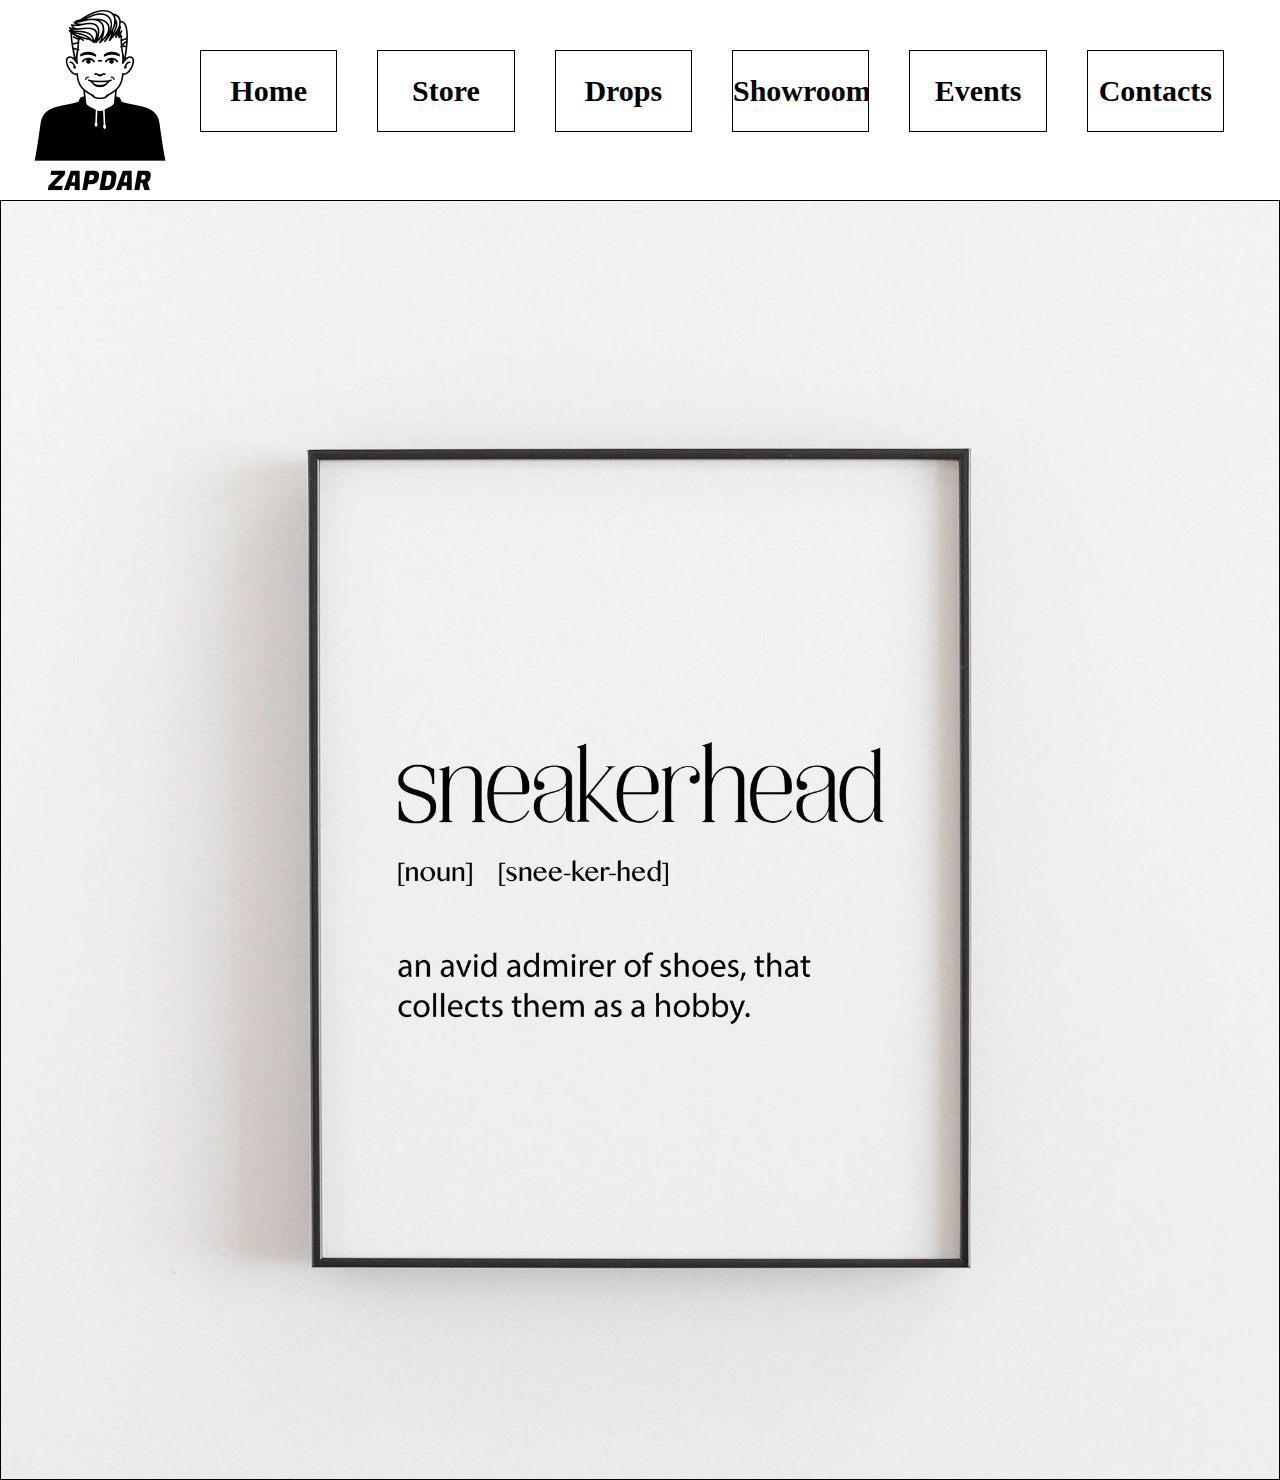
<file: Site HTML+CSS/index.html>
<!DOCTYPE html>
<html>
    <head>
        <link href="main.css" rel="stylesheet" />
        <title>Zapdar</title>
    </head>
    <body>
            <div class="v20_0"></div>
                <div class="v20_1"></div>
                <div class="v21_107"> 
                    <ul>
                        <li class="text"><a href="index.html" class="link"><b>Home</b></a></li>
                        <li class="text"><a href="Exemplu.html" class="link"><b>Store</b></a></li>
                        <li class="text"><a href="Drops.html" class="link"><b>Drops</b></a></li>
                        <li class="text"><a href="Showr.html" class="link"><b>Showroom</b></a></li>
                        <li class="text"><a href="Events.html" class="link"><b>Events</b></a></li>
                        <li class="text"><a href="Contacts.html" class="link"><b>Contacts</b></a></li>
                    </ul>
                </div>
            <div class="bg">
              <img src="v21_111.png" alt="" srcset="">
            </div>    
      </body>
    </html>
</file>
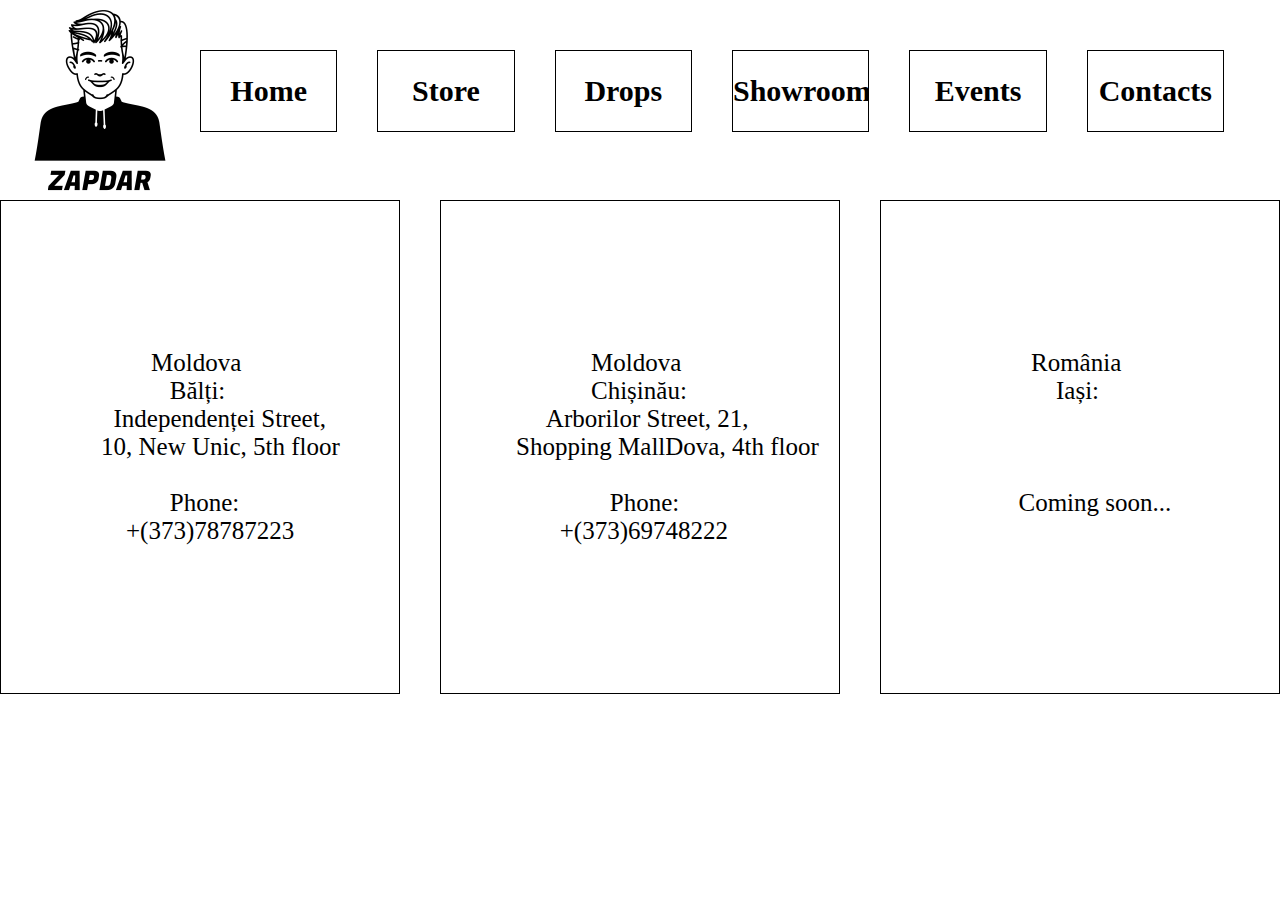
<file: Site HTML+CSS/Contacts.html>
<!DOCTYPE html>
<html>
    <head>
        <link href="ct.css" rel="stylesheet" />
        <title>Zapdar</title>
    </head>
    <body>
            <div class="v20_0"></div>
                <div class="v20_1"></div>
                <div class="v21_107"> 
                    <ul>
                        <li class="text"><a href="index.html" class="link"><b>Home</b></a></li>
                        <li class="text"><a href="Exemplu.html" class="link"><b>Store</b></a></li>
                        <li class="text"><a href="Drops.html" class="link"><b>Drops</b></a></li>
                        <li class="text"><a href="Showr.html" class="link"><b>Showroom</b></a></li>
                        <li class="text"><a href="Events.html" class="link"><b>Events</b></a></li>
                        <li class="text"><a href="Contacts.html" class="link"><b>Contacts</b></a></li>
                    </ul>
                </div>
                <div class="grid-container">
                    <div class="texte">
                    <pre>    
                        Moldova
                           Bălți:  
                  Independenței Street,
                10, New Unic, 5th floor

                           Phone: 
                    +(373)78787223
                    </pre>    
                    </div>
                    <div class="texte">
                    <pre> 
                        Moldova
                        Chișinău:
                 Arborilor Street, 21,
            Shopping MallDova, 4th floor

                           Phone: 
                   +(373)69748222
                    </pre>
                    </div>
                    <div class="texte">
                    <pre>    
                        România
                            Iași:


                            
                      Coming soon...
                    </pre>    
                    </div>
                </div>   
    </body>
    </html>
</file>
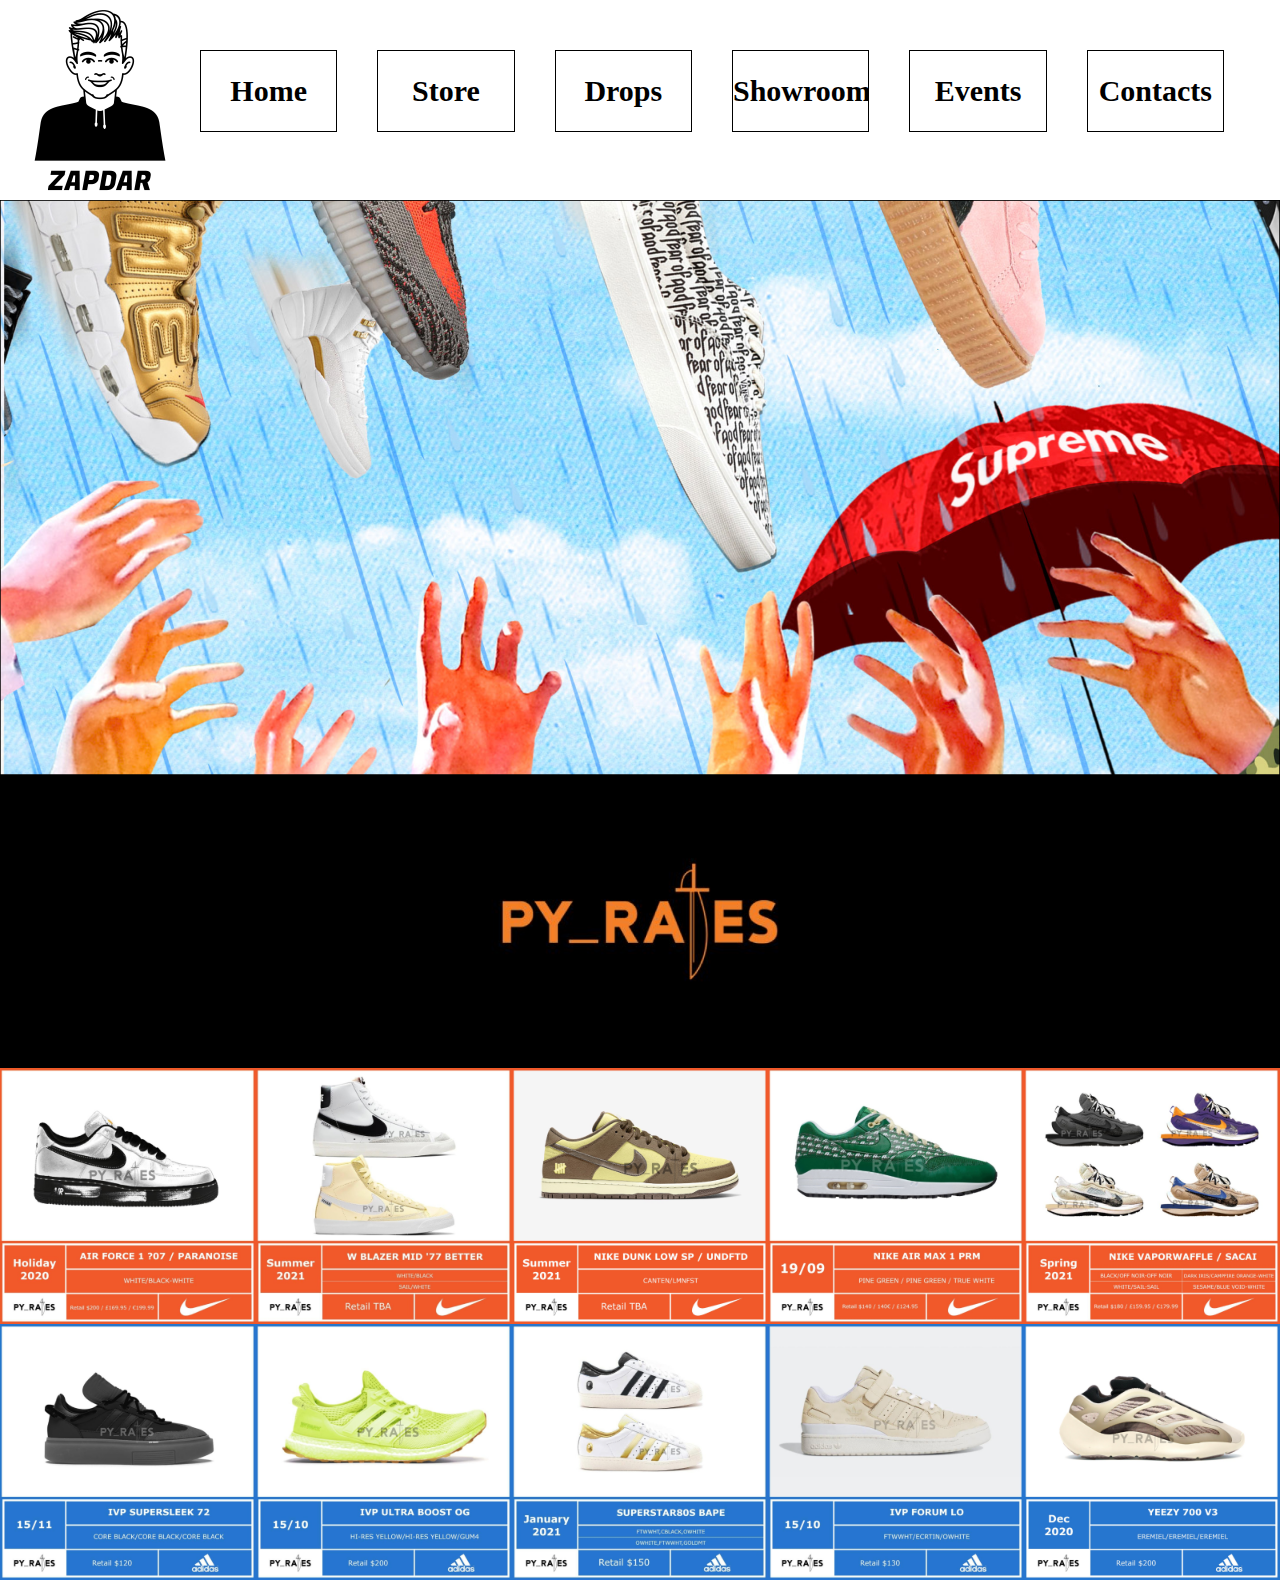
<file: Site HTML+CSS/Drops.html>
<!DOCTYPE html>
<html>
    <head>
        <link href="Drops.css" rel="stylesheet" />
        <title>Zapdar</title>
    </head>
    <body>
            <div class="v20_0"></div>
                <div class="v20_1"></div>
                <div class="v21_107"> 
                    <ul>
                        <li class="text"><a href="index.html" class="link"><b>Home</b></a></li>
                        <li class="text"><a href="Exemplu.html" class="link"><b>Store</b></a></li>
                        <li class="text"><a href="Drops.html" class="link"><b>Drops</b></a></li>
                        <li class="text"><a href="Showr.html" class="link"><b>Showroom</b></a></li>
                        <li class="text"><a href="Events.html" class="link"><b>Events</b></a></li>
                        <li class="text"><a href="Contacts.html" class="link"><b>Contacts</b></a></li>
                    </ul>
                </div>
            <div class="bg">
                <img src="shoedrop 1.png" alt="" srcset="">
            </div>
            <div class="bg2">
                <img src="pyr.png" alt="" srcset="">
            </div>    
            <div class="Drops">
                <ul>
                    <li>
                        <img src="image 13Row1.png" alt="">
                        <img src="image 22Row1.png" alt="">
                        <img src="image 21Row1.png" alt="">
                        <img src="image 19Row1.png" alt="">
                        <img src="image 15Row1.png" alt="">
                    </li>
                    <li>
                        <img src="image 17.png" alt="">
                        <img src="image 18.png" alt="">
                        <img src="image 20.png" alt="">
                        <img src="image 23.png" alt="">
                        <img src="image 14.png" alt="">
                    </li>
                </ul>
            </div>
        </body>
    </html>
</file>
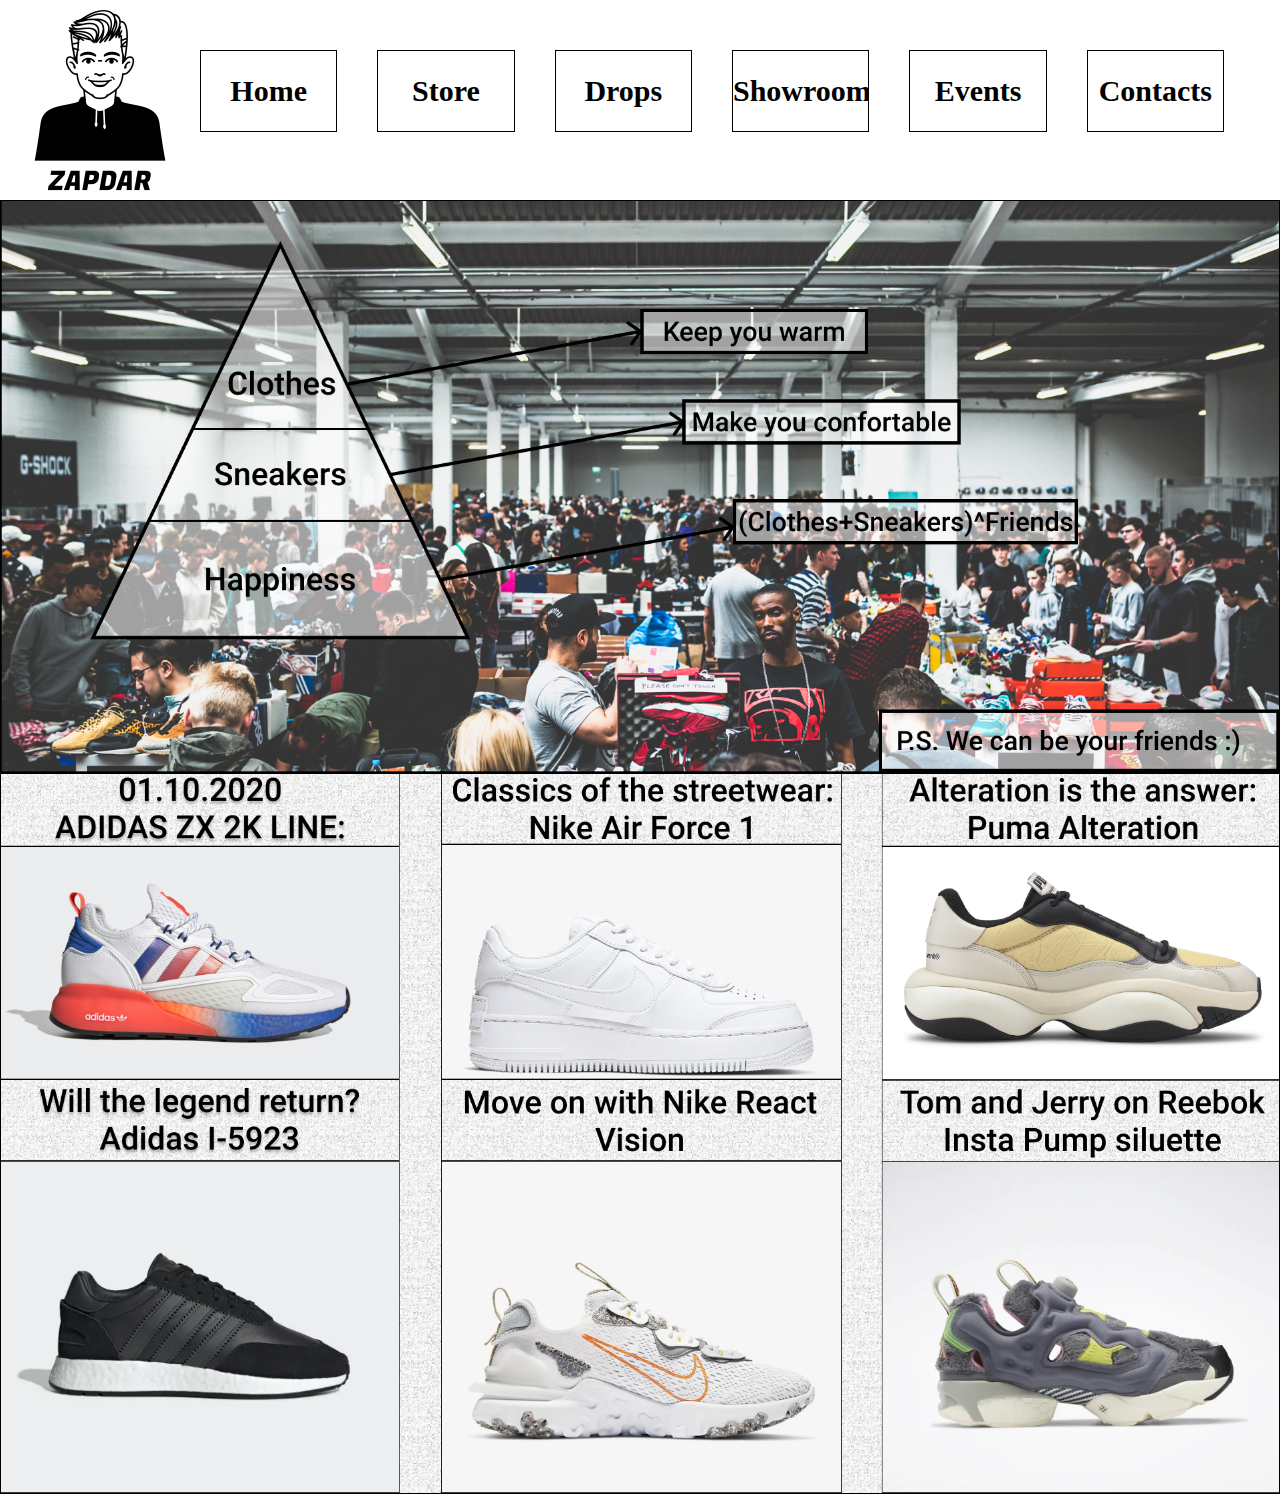
<file: Site HTML+CSS/Events.html>
<!DOCTYPE html>
<html>
    <head>
        <link href="Events.css" rel="stylesheet" />
        <title>Zapdar</title>
    </head>
    <body>
            <div class="v20_0"></div>
                <div class="v20_1"></div>
                <div class="v21_107"> 
                    <ul>
                        <li class="text"><a href="index.html" class="link"><b>Home</b></a></li>
                        <li class="text"><a href="Exemplu.html" class="link"><b>Store</b></a></li>
                        <li class="text"><a href="Drops.html" class="link"><b>Drops</b></a></li>
                        <li class="text"><a href="Showr.html" class="link"><b>Showroom</b></a></li>
                        <li class="text"><a href="Events.html" class="link"><b>Events</b></a></li>
                        <li class="text"><a href="Contacts.html" class="link"><b>Contacts</b></a></li>
                    </ul>
                </div>
            <div class="bg">
                <img src="Evbg.png" alt="" srcset="">
            </div>   
            <div class="bg1">
                <img src="EventsGB.png" alt="" srcset="">
            </div>

    </body>
    </html>
</file>
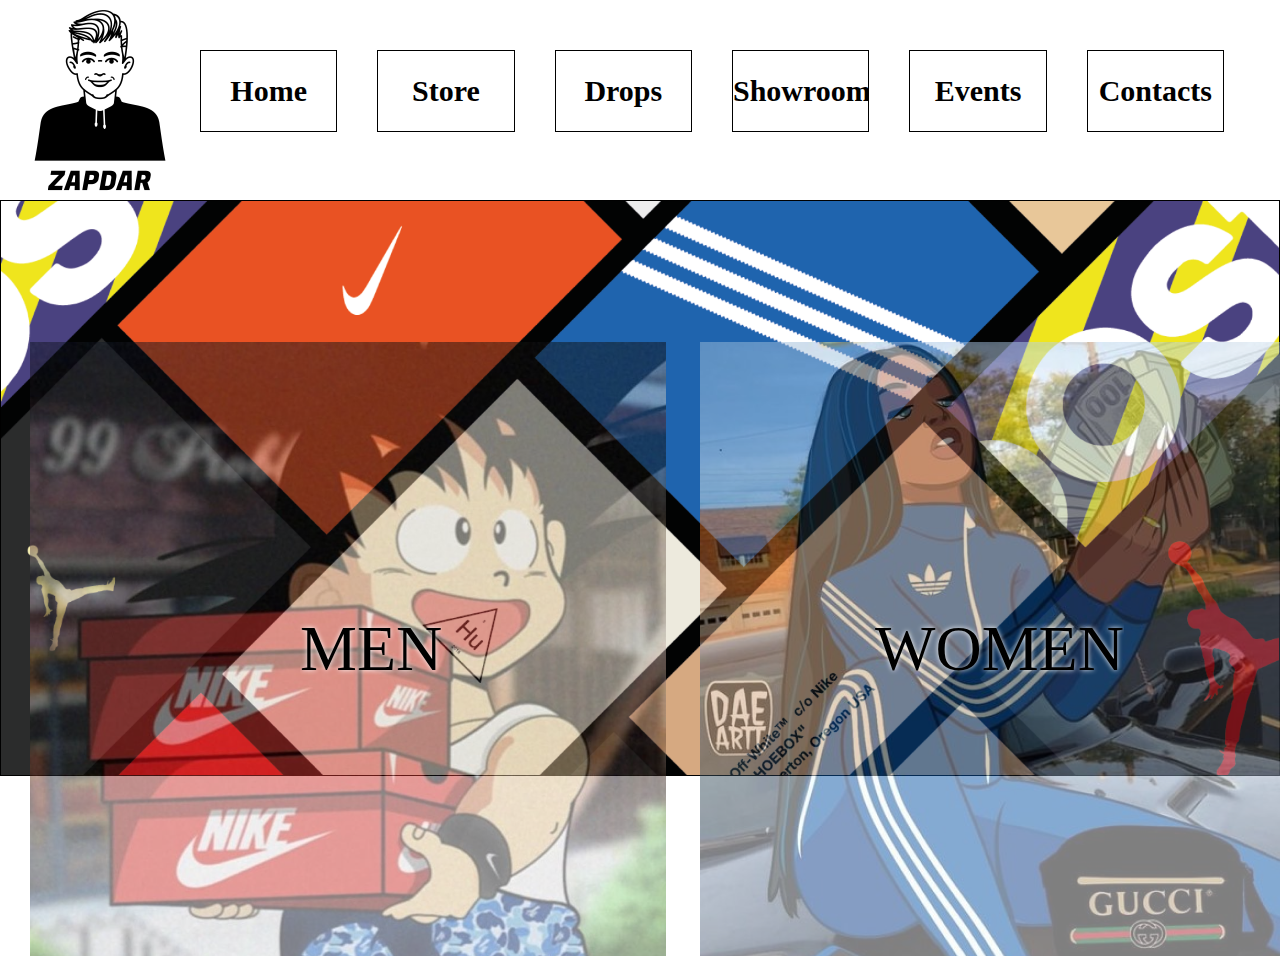
<file: Site HTML+CSS/Exemplu.html>
<!DOCTYPE html>
<html lang="en">
<head>
    <meta charset="UTF-8">
    <meta name="viewport" content="width=device-width, initial-scale=1.0">
    <title>Zapdar</title>
</head>
<link rel="stylesheet" href="ex.css">
<body>
    <div class="v20_0"></div>
    <div class="v20_1"></div>
    <div class="v21_107"> 
        <ul>
            <li class="text"><a href="index.html" class="link"><b>Home</b></a></li>
            <li class="text"><a href="Exemplu.html" class="link"><b>Store</b></a></li>
            <li class="text"><a href="Drops.html" class="link"><b>Drops</b></a></li>
            <li class="text"><a href="Showr.html" class="link"><b>Showroom</b></a></li>
            <li class="text"><a href="Events.html" class="link"><b>Events</b></a></li>
            <li class="text"><a href="Contacts.html" class="link"><b>Contacts</b></a></li>
        </ul>
    </div>
    <div class="bg">
        <img src="Bg2.png" alt="">
        <div class="rect1"></div>
            <div class="btnM">
                <p><a href="#" class="link">MEN</a></p>
            </div>
        <div class="rect2"></div>
            <div class="btnF">
                <p><a href="#" class="link">WOMEN</a></p>
            </div>
    </div>
</body>
</html>
</file>
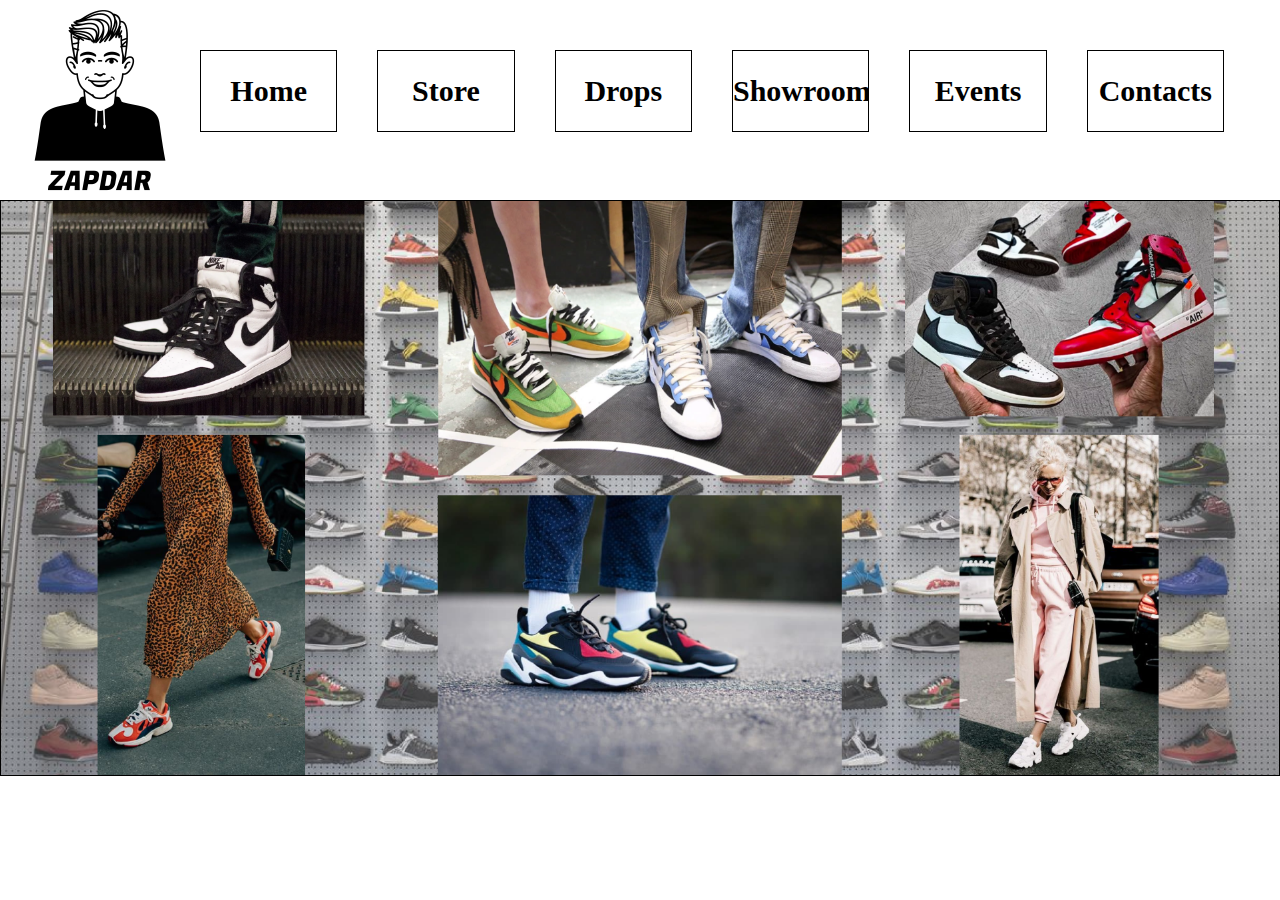
<file: Site HTML+CSS/Showr.html>
<!DOCTYPE html>
<html>
    <head>
        <link href="shw.css" rel="stylesheet" />
        <title>Zapdar</title>
    </head>
    <body>
            <div class="v20_0"></div>
                <div class="v20_1"></div>
                <div class="v21_107"> 
                    <ul>
                        <li class="text"><a href="index.html" class="link"><b>Home</b></a></li>
                        <li class="text"><a href="Exemplu.html" class="link"><b>Store</b></a></li>
                        <li class="text"><a href="Drops.html" class="link"><b>Drops</b></a></li>
                        <li class="text"><a href="Showr.html" class="link"><b>Showroom</b></a></li>
                        <li class="text"><a href="Events.html" class="link"><b>Events</b></a></li>
                        <li class="text"><a href="Contacts.html" class="link"><b>Contacts</b></a></li>
                    </ul>
                </div>
            <div class="bg">
                <img src="Showroom.png" alt="" srcset="">
            </div>   
    </body>
    </html>
</file>
<file: Site HTML+CSS/main.css>
* {
  overflow-x: hidden;
  padding: 0px !important;
  margin: 0px !important;
  text-decoration: none;
}
body{
  height:100% ;
  width:100% ;
}
.a{
  color: black;
}
.v20_0 {
  width: 1800px;
  height: 200px;
  background: rgba(255,255,255,1);
  opacity: 1;
  position: relative;
  top: 0px;
  left: 0px;
  overflow: hidden;
}
.v20_1 {
  width: 200px;
  height: 200px;
  background: url("v20_1.png");
  background-repeat: no-repeat;
  background-position: center;
  background-size: cover;
  opacity: 1;
  position: absolute;
  top: 0px;
  left: 0px;
  overflow: hidden;
}

.v21_107 {
  width: 80%;
  height: 100px;  
  position: absolute;
  top: 50px;
  left: 200px;
  overflow: hidden;
}

ul{
  column-gap: 40px;
  list-style: none;
  display:grid;
  grid-template-columns: repeat(6,1fr);
  user-select: none;
}
li{
  line-height: 80px;
  box-sizing: border-box; 
  width: 100%;
  height: 100%;
  color: black;
  border: 1px solid black;
  background-color: white;
  
}
li:hover {
  background-color:  black;
  user-select: none;
  text-decoration-color:#fff; ;
}
li:hover a{
  text-decoration: none;
  color:white;
}
.text{
  color: black;
  text-decoration: none;
  text-align: center ;
  align-items: center;  
  font-family: Roboto;
  font-style: normal;
  font-weight: 500;
  font-size: 30px;
}
a.link{
color: black;
text-decoration: none;
}
.bg{
  left: 0px;
  top: 218px;
  border: 1px solid #000000;
  background-repeat: no-repeat;
  display: flex;
  align-items: center;
  justify-content: center;
  height: 100%;
}
img{
  width: fit-content;
}
</file>
<file: Site HTML+CSS/ct.css>
* {
    overflow-x: hidden;
    padding: 0px !important;
    margin: 0px !important;
    text-decoration: none;
}
body{
    height:100% ;
    width:100% ;
}
.a{
    color: black;
}
.v20_0 {
    width: 1800px;
    height: 200px;
    background: rgba(255,255,255,1);
    opacity: 1;
    position: relative;
    top: 0px;
    left: 0px;
    overflow: hidden;
}
.v20_1 {
    width: 200px;
    height: 200px;
    background: url("v20_1.png");
    background-repeat: no-repeat;
    background-position: center;
    background-size: cover;
    opacity: 1;
    position: absolute;
    top: 0px;
    left: 0px;
    overflow: hidden;
}

.v21_107 {
    width: 80%;
    height: 100px;  
    position: absolute;
    top: 50px;
    left: 200px;
    overflow: hidden;
}

ul{
    column-gap: 40px;
    list-style: none;
    display:grid;
    grid-template-columns: repeat(6,1fr);
    user-select: none;
}
li{
    line-height: 80px;
    box-sizing: border-box; 
    width: 100%;
    height: 100%;
    color: black;
    border: 1px solid black;
    background-color: white;
    
}
li:hover {
    background-color:  black;
    user-select: none;
    text-decoration-color:#fff; ;
}
li:hover a{
    text-decoration: none;
    color:white;
}
.text{
    color: black;
    text-decoration: none;
    text-align: center ;
    align-items: center;  
    font-family: Roboto;
    font-style: normal;
    font-weight: 500;
    font-size: 30px;
}
a.link{
color: black;
text-decoration: none;
}
.grid-container {
    display: grid;
    grid-template-columns: repeat(3, 1fr);
    grid-template-rows: 1fr;
    gap: 0px 40px;
    /* border: 1px solid black; */
}
.texte{
    border: 1px solid black;  
    padding-top: 30% !important;
    padding-bottom: 30% !important;
}
pre{
    font-family: Roboto;
    font-style: normal;
    font-weight: normal;
    font-size: 25px;
}
</file>
<file: Site HTML+CSS/Drops.css>
* {
    overflow-x: hidden;
    padding: 0px !important;
    margin: 0px !important;
    text-decoration: none;
}
body{
    height:100% ;
    width:100% ;
}
.a{
    color: black;
}
.v20_0 {
    width: 1800px;
    height: 200px;
    background: rgba(255,255,255,1);
    opacity: 1;
    position: relative;
    top: 0px;
    left: 0px;
    overflow: hidden;
}
.v20_1 {
    width: 200px;
    height: 200px;
    background: url("v20_1.png");
    background-repeat: no-repeat;
    background-position: center;
    background-size: cover;
    opacity: 1;
    position: absolute;
    top: 0px;
    left: 0px;
    overflow: hidden;
}

.v21_107 {
    width: 80%;
    height: 100px;  
    position: absolute;
    top: 50px;
    left: 200px;
    overflow: hidden;
}

.v21_107 ul{
    column-gap: 40px;
    list-style: none;
    display:grid;
    grid-template-columns: repeat(6,1fr);
    user-select: none;
}
.v21_107 ul li{
    line-height: 80px;
    box-sizing: border-box; 
    width: 100%;
    height: 100%;
    color: black;
    border: 1px solid black;
    background-color: white;
    
}
.v21_107 ul li:hover {
    background-color:  black;
    user-select: none;
    text-decoration-color:#fff; ;
}
.v21_107 ul li:hover a{
    text-decoration: none;
    color:white;
}
.text{
    color: black;
    text-decoration: none;
    text-align: center ;
    align-items: center;  
    font-family: Roboto;
    font-style: normal;
    font-weight: 500;
    font-size: 30px;
}
a.link{
color: black;
text-decoration: none;
}
.bg{
    left: 0px;
    top: 218px;
    background-repeat: no-repeat;
    display: flex;
    align-items: center;
    justify-content: center;
    height: 100%;
}
.bg2{
    background-repeat: no-repeat;
    display: flex;
    align-items: center;
    justify-content: center;
    height: 100%;
}
img{
    width: fit-content;
}
.Drops ul li{
    display: flex;
    column-gap:0px;
    list-style: none;
    align-items: center;
    justify-content: center;
}
</file>
<file: Site HTML+CSS/Events.css>
* {
    overflow-x: hidden;
    padding: 0px !important;
    margin: 0px !important;
    text-decoration: none;
}
body{
    height:100% ;
    width:100% ;
}
.a{
    color: black;
}
.v20_0 {
    width: 1800px;
    height: 200px;
    background: rgba(255,255,255,1);
    opacity: 1;
    position: relative;
    top: 0px;
    left: 0px;
    overflow: hidden;
}
.v20_1 {
    width: 200px;
    height: 200px;
    background: url("v20_1.png");
    background-repeat: no-repeat;
    background-position: center;
    background-size: cover;
    opacity: 1;
    position: absolute;
    top: 0px;
    left: 0px;
    overflow: hidden;
}

.v21_107 {
    width: 80%;
    height: 100px;  
    position: absolute;
    top: 50px;
    left: 200px;
    overflow: hidden;
}

ul{
    column-gap: 40px;
    list-style: none;
    display:grid;
    grid-template-columns: repeat(6,1fr);
    user-select: none;
}
li{
    line-height: 80px;
    box-sizing: border-box; 
    width: 100%;
    height: 100%;
    color: black;
    border: 1px solid black;
    background-color: white;
    
}
li:hover {
    background-color:  black;
    user-select: none;
    text-decoration-color:#fff; ;
}
li:hover a{
    text-decoration: none;
    color:white;
}
.text{
    color: black;
    text-decoration: none;
    text-align: center ;
    align-items: center;  
    font-family: Roboto;
    font-style: normal;
    font-weight: 500;
    font-size: 30px;
}
a.link{
color: black;
text-decoration: none;
}
.bg{
    left: 0px;
    top: 218px;
    border: 1px solid #000000;
    background-repeat: no-repeat;
    display: flex;
    align-items: center;
    justify-content: center;
    height: 100%;
}
img{
    width: fit-content;
}
.bg1{
    left: 0px;
    top: 218px;
    border: 1px solid #000000;
    background-repeat: no-repeat;
    display: flex;
    align-items: center;
    justify-content: center;
    height: 100%;
}
</file>
<file: Site HTML+CSS/ex.css>
* {
    overflow-x: hidden;
    padding: 0px !important;
    margin: 0px !important;
    text-decoration: none;
}
body{
    height:100% ;
    width:100% ;
}
.v20_0 {
    width: 1800px;
    height: 200px;
    background: rgba(255,255,255,1);
    opacity: 1;
    position: relative;
    top: 0px;
    left: 0px;
    overflow: hidden;
}
.v20_1 {
    width: 200px;
    height: 200px;
    background: url("v20_1.png");
    background-repeat: no-repeat;
    background-position: center;
    background-size: cover;
    opacity: 1;
    position: absolute;
    top: 0px;
    left: 0px;
    overflow: hidden;
}
.v21_107 {
    width: 80%;
    height: 100px;  
    position: absolute;
    top: 50px;
    left: 200px;
    overflow: hidden;
}
ul{
    column-gap: 40px;
    list-style: none;
    display:grid;
    grid-template-columns: repeat(6,1fr);
    user-select: none;
}
li{
    line-height: 80px;
    box-sizing: border-box; 
    width: 100%;
    height: 100%;
    color: black;
    border: 1px solid black;
    background-color: white;
    
}
li:hover {
    background-color:  black;
    user-select: none;
    text-decoration-color:#fff; ;
}
li:hover a{
    text-decoration: none;
    color:white;
}
.text{
    color: black;
    text-decoration: none;
    text-align: center ;
    align-items: center;  
    font-family: Roboto;
    font-style: normal;
    font-weight: 500;
    font-size: 30px;
}
a.link{
    color: black;
    text-decoration: none;
}
.bg{
    display: flex;
    align-items: center;
    justify-content: center;
    height: 100%;
    margin-top: 218px;
    left:0px;
    border: 1px solid black ;
}

.rect1{
    position: absolute;
    width: 636px;
    height: 614px;
    left: 30px;
    top: 342px;
    background: url("happy1.png");
}
.rect2{
    position: absolute;
    width: 620px;
    height: 614px;
    left: 700px;
    top: 342px;
    background: url("hp2.png");
}
.btnM{
    
    position: absolute;
    width: 147px;
    height: 75px;
    left: 300px;
    top: 611px;
    font-family: Public Sans;
    font-style: normal;
    font-weight: 500;
    font-size: 64px;
    line-height: 75px;
    display: flex;
    align-items: center;
    text-align: center;
    color: #000000;
    text-shadow: 0 0 5px #fff; 
}
.btnF{
    position: absolute;
    width: 254px;
    height: 75px;
    left: 875px;
    top: 611px;
    font-family: Public Sans;
    font-style: normal;
    font-weight: 500;
    font-size: 64px;
    line-height: 75px;
    display: flex;
    align-items: center;
    text-align: center;
    color: #000000;
    text-shadow: 0 0 5px #fff;  
}
p a{
    color: black;
    text-decoration: none;
}
</file>
<file: Site HTML+CSS/shw.css>
* {
    overflow-x: hidden;
    padding: 0px !important;
    margin: 0px !important;
    text-decoration: none;
}
body{
    height:100% ;
    width:100% ;
}
.a{
    color: black;
}
.v20_0 {
    width: 1800px;
    height: 200px;
    background: rgba(255,255,255,1);
    opacity: 1;
    position: relative;
    top: 0px;
    left: 0px;
    overflow: hidden;
}
.v20_1 {
    width: 200px;
    height: 200px;
    background: url("v20_1.png");
    background-repeat: no-repeat;
    background-position: center;
    background-size: cover;
    opacity: 1;
    position: absolute;
    top: 0px;
    left: 0px;
    overflow: hidden;
}

.v21_107 {
    width: 80%;
    height: 100px;  
    position: absolute;
    top: 50px;
    left: 200px;
    overflow: hidden;
}

ul{
    column-gap: 40px;
    list-style: none;
    display:grid;
    grid-template-columns: repeat(6,1fr);
    user-select: none;
}
li{
    line-height: 80px;
    box-sizing: border-box; 
    width: 100%;
    height: 100%;
    color: black;
    border: 1px solid black;
    background-color: white;
    
}
li:hover {
    background-color:  black;
    user-select: none;
    text-decoration-color:#fff; ;
}
li:hover a{
    text-decoration: none;
    color:white;
}
.text{
    color: black;
    text-decoration: none;
    text-align: center ;
    align-items: center;  
    font-family: Roboto;
    font-style: normal;
    font-weight: 500;
    font-size: 30px;
}
a.link{
color: black;
text-decoration: none;
}
.bg{
    left: 0px;
    top: 218px;
    border: 1px solid #000000;
    background-repeat: no-repeat;
    display: flex;
    align-items: center;
    justify-content: center;
    height: 100%;
}
img{
    width: fit-content;
}
.bg1{
    left: 0px;
    top: 218px;
    border: 1px solid #000000;
    background-repeat: no-repeat;
    display: flex;
    align-items: center;
    justify-content: center;
    height: 100%;
}
</file>
